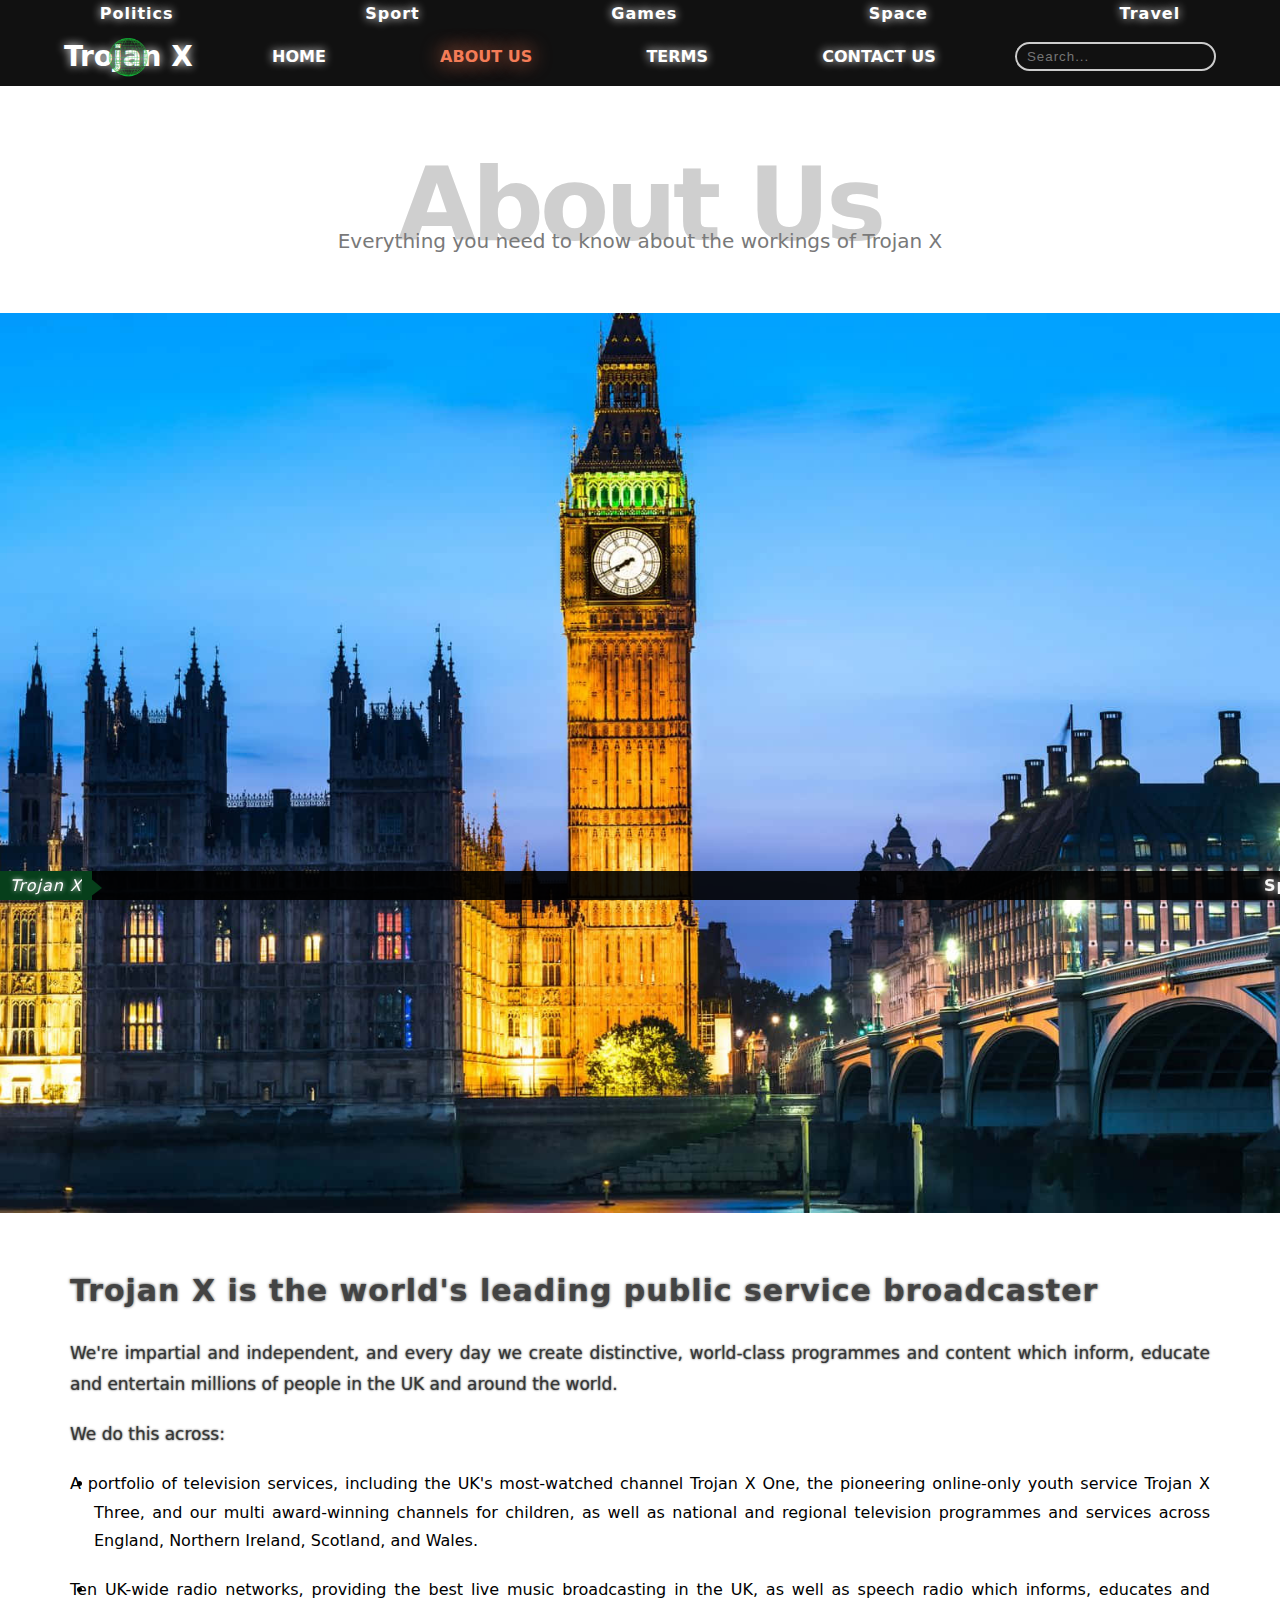
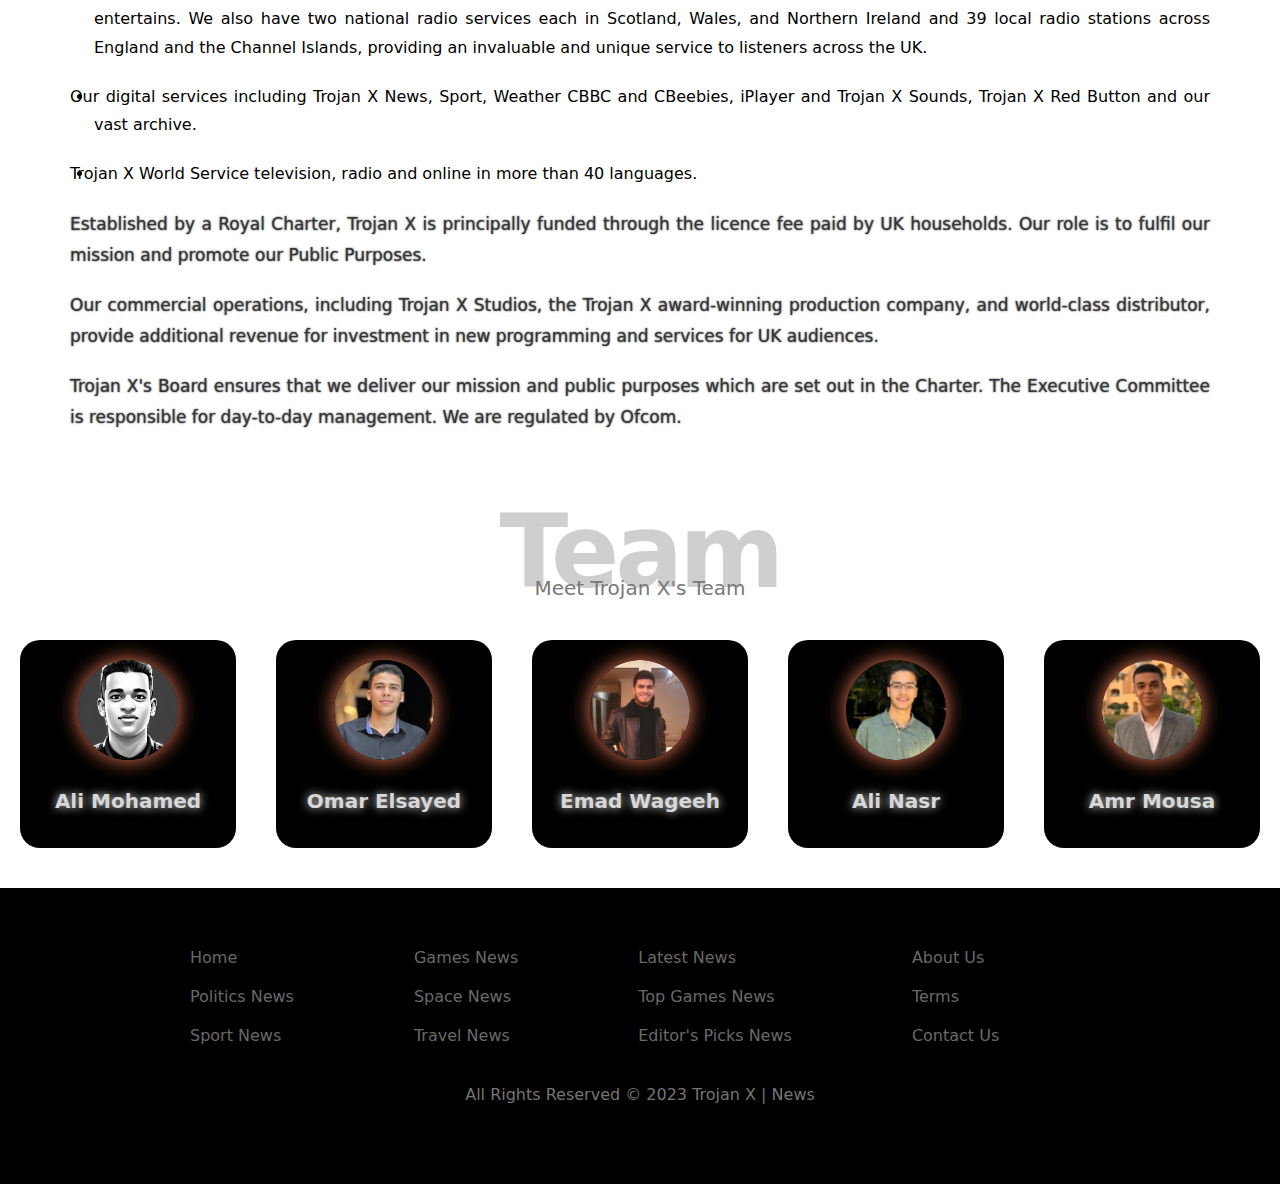
<file: Pages/about-us.html>
<!DOCTYPE html>
<html lang="en">
<head>
    <meta charset="UTF-8">
    <meta name="viewport" content="width=device-width, initial-scale=1.0">
    <title>About US | Trojan X</title>
    <link rel="icon" href="../Media/Logo.png">
    <link rel="stylesheet" href="../CSS/main.css">
    <link rel="stylesheet" href="../CSS/about-us.css">
</head>
<body>
    <!-- Start Sub Navbar -->
    <div class="sub-navbar">
        <nav>
            <li class="link"><a href="politics.html">Politics</a></li>
            <li class="link"><a href="sport.html">Sport</a></li>
            <li class="link"><a href="games.html">Games</a></li>
            <li class="link"><a href="space.html">Space</a></li>
            <li class="link"><a href="travel.html">Travel</a></li>
            <span class="link toggle-menu" onclick="showSidebar()">☰</span>
        </nav>
        <input type="search" placeholder="Search...">
    </div>

    
    <!-- End Sub Navbar -->

    <!-- Start Main Navbar -->
    
    <header>
        <nav>
            <h2><a href="../index.html"><img src="../Media/Logo.png">Trojan X</a></h2>
            <li><a href="../index.html">Home</a></li>
            <li><a class="onpage" href="about-us.html">About Us</a></li>
            <li><a href="terms.html">Terms</a></li>
            <li><a href="contact-us.html">Contact Us</a></li>
            <input type="search" placeholder="Search...">
        </nav>
    </header>

    <!-- End Main Navbar -->

    <!-- Start Main Sidebar -->
    
    <nav class="side-nav">
        <div class="sidebar-overlay" onclick="hideSidebar()"></div>
        <div class="side-bar">
            <span class="sidebar-close" onclick="closeSidebar()">X</span>
            <img id="Body-Logo" src="../Media/Logo.png" alt="Trojan X">
            <h3>Trojan <span>X</span></h3>
            <ul>
                <li onclick="exitAll()"><a href="../index.html">Home</a></li>
                <li onclick="exitAll()"><a class="onpage" href="about-us.html">About Us</a></li>
                <li onclick="exitAll()"><a href="terms.html">Terms</a></li>
                <li onclick="exitAll()"><a href="contact-us.html">Contact Us</a></li>
            </ul>
        </div>
    </nav>

    <!-- End Main Sidebar -->

    <!-- Start About Section -->
    
    <section class="about-us">
        <div class="container">
            <h2 class="special-heading">About Us</h2>
            <p>Everything you need to know about the workings of Trojan X</p>
        </div>
        <div class="about-img"></div>
        <div class="container">
            <div class="about-content">
                <h2>Trojan X is the world's leading public service broadcaster</h2>
                <p>
                    We're impartial and independent, and every day we create distinctive, world-class programmes and content which inform, educate and entertain millions of people in the UK and around the world.
                </p>
                <p>We do this across:</p>
                <li>
                    A portfolio of television services, including the UK's most-watched channel Trojan X One, the pioneering online-only youth service Trojan X Three, and our multi award-winning channels for children, as well as national and regional television programmes and services across England, Northern Ireland, Scotland, and Wales.
                </li>
                <li>
                    Ten UK-wide radio networks, providing the best live music broadcasting in the UK, as well as speech radio which informs, educates and entertains. We also have two national radio services each in Scotland, Wales, and Northern Ireland and 39 local radio stations across England and the Channel Islands, providing an invaluable and unique service to listeners across the UK.
                </li>
                <li>
                    Our digital services including Trojan X News, Sport, Weather CBBC and CBeebies, iPlayer and Trojan X Sounds, Trojan X Red Button and our vast archive.
                </li>
                <li>
                    Trojan X World Service television, radio and online in more than 40 languages.
                </li>
                <p>
                    Established by a Royal Charter, Trojan X is principally funded through the licence fee paid by UK households. Our role is to fulfil our mission and promote our Public Purposes.
                </p>
                <p>
                    Our commercial operations, including Trojan X Studios, the Trojan X award-winning production company, and world-class distributor, provide additional revenue for investment in new programming and services for UK audiences.
                </p>
                <p>
                    Trojan X's Board ensures that we deliver our mission and public purposes which are set out in the Charter. The Executive Committee is responsible for day-to-day management. We are regulated by Ofcom.
                </p>
            </div>   
        </div>
    </section>

    <!-- End About Section -->

    <!-- Start Team Section -->
    
    <section class="team">
        <div class="container">
            <h2 class="special-heading">Team</h2>
            <p>Meet Trojan X's Team</p>
        </div>
        <div class="team-container">
            <div class="team-card">
                <div class="team-person">
                    <img src="../Media/Ali Mohamed.png" alt="Ali Mohamed" title="Ali Mohamed">
                </div>
                <div class="team-info">
                    <h3>Ali Mohamed</h3>
                </div>
            </div>
            <div class="team-card">
                <div class="team-person">
                    <img src="../Media/Omar Elsayed.png" alt="Omar Elsayed" title="Omar Elsayed">
                </div>
                <div class="team-info">
                    <h3>Omar Elsayed</h3>
                </div>
            </div>
            <div class="team-card">
                <div class="team-person">
                    <img src="../Media/Emad Wageeh.png" alt="Emad Wageeh" title="Emad Wageeh">
                </div>
                <div class="team-info">
                    <h3>Emad Wageeh</h3>
                </div>
            </div>
            <div class="team-card">
                <div class="team-person">
                    <img src="../Media/Ali Nasr.png" alt="Ali Nasr" title="Ali Nasr">
                </div>
                <div class="team-info">
                    <h3>Ali Nasr</h3>
                </div>
            </div>
            <div class="team-card">
                <div class="team-person">
                    <img src="../Media/Amr Mousa.png" alt="Amr Mousa" title="Amr Mousa">
                </div>
                <div class="team-info">
                    <h3>Amr Mousa</h3>
                </div>
            </div>
        </div>
    </section>

    <!-- End Team Section -->

    <!-- Start Trojan X News Ticker -->

    <section id="news-ticker" class="news-ticker">
        <div class="ticker-title">
            Trojan X
        </div>
        <ul class="ticker-content">
            <li>
                SpaceX yet to select launch pad for next Axiom Space private astronaut mission
            </li>
            <li>
                Rebecca Welch to be first female Premier League referee and Sam Allison to be first Black top-flight referee in 15 years
            </li>
            <li>
                The epic RPG based on Dungeons and Dragons and the survival horror were the big winners at last week's Game Awards in Los Angeles
            </li>
            <li>
                Germany's SPD wants tight Twitter supervision after Musk takeover
            </li>
            <li>
                Italy calls for redistribution of migrants as 1,000 people wait on board
            </li>
            <li>
                Vaccines for seasonal flu, COVID-19 start in Albania
            </li>
        </ul>
    </section>

    <!-- End Trojan X News Ticker -->

    <!-- Scroll To Top Button -->
    <span onclick="scrollToTop()" class="up">▲</span>
    <!-- Scroll To Top Button -->

    <!-- Start Footer -->

    <footer>
        <div class="container">
            <div class="links">
                <ul>
                    <li><a href="../index.html">Home</a></li>
                    <li><a href="politics.html">Politics News</a></li>
                    <li><a href="sport.html">Sport News</a></li>
                </ul>
                <hr>
                <ul>
                    <li><a href="games.html">Games News</a></li>
                    <li><a href="space.html">Space News</a></li>
                    <li><a href="travel.html">Travel News</a></li>
                </ul>
                <hr>
                <ul> 
                    <li><a href="../index.html#latest-news">Latest News</a></li>
                    <li><a href="../index.html#games-news">Top Games News</a></li>
                    <li><a href="../index.html#editor-picks">Editor's Picks News</a></li>
                </ul>
                <hr>
                <ul>
                    <li><a href="about-us.html">About Us</a></li>
                    <li><a href="terms.html">Terms</a></li>
                    <li><a href="contact-us.html">Contact Us</a></li>
                </ul>
            </div>
            <p>All Rights Reserved &copy; 2023 <span><a href="../index.html">Trojan X | News</a></span></p>
        </div>
    </footer>

    <!-- End Footer -->

    <script>
        let scrollBtn = document.querySelector(".up");
        window.onscroll = function() {
            this.scrollY >= 850 ? scrollBtn.classList.add("reveal") : scrollBtn.classList.remove("reveal");
        }
    </script>
    <script src="../JS/main.js"></script>
</body>
</html>
</file>
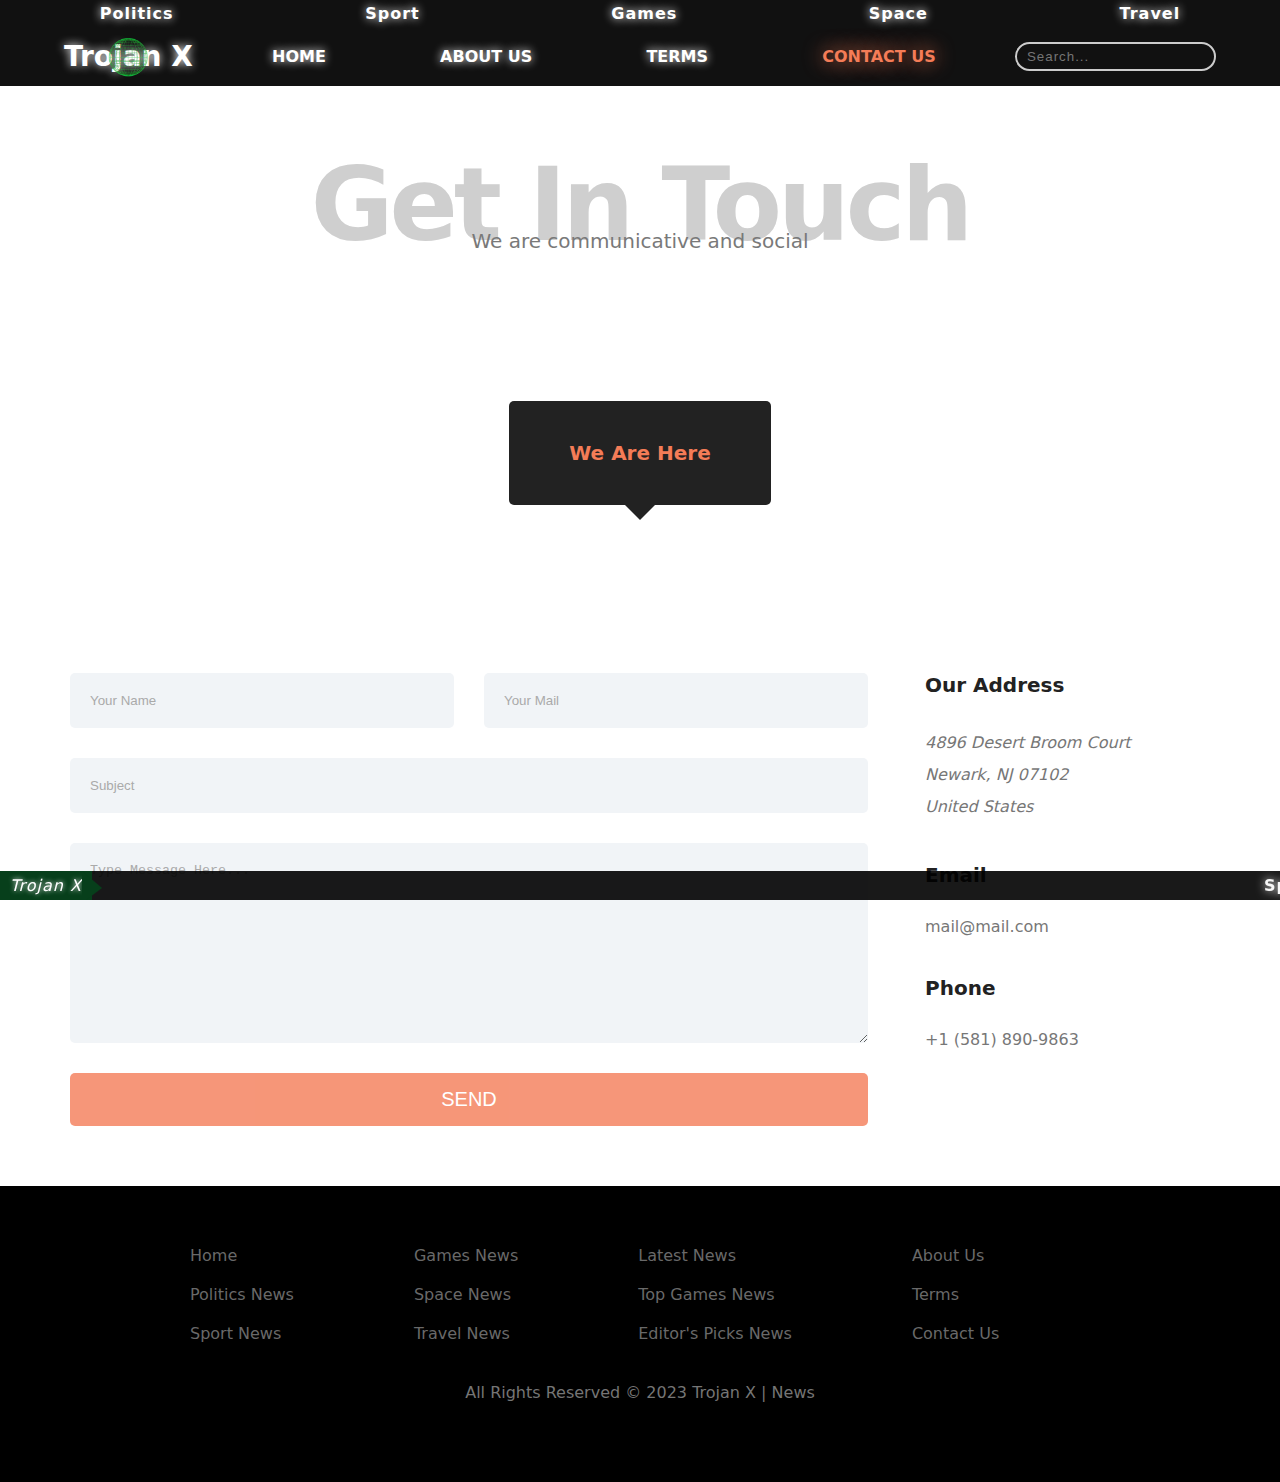
<file: Pages/contact-us.html>
<!DOCTYPE html>
<html lang="en">
<head>
    <meta charset="UTF-8">
    <meta name="viewport" content="width=device-width, initial-scale=1.0">
    <title>Contact US | Trojan X</title>
    <link rel="icon" href="../Media/Logo.png">
    <link rel="stylesheet" href="../CSS/main.css">
    <link rel="stylesheet" href="../CSS/contact-us.css">
</head>
<body>
    <!-- Start Sub Navbar -->
    <div class="sub-navbar">
        <nav>
            <li class="link"><a href="politics.html">Politics</a></li>
            <li class="link"><a href="sport.html">Sport</a></li>
            <li class="link"><a href="games.html">Games</a></li>
            <li class="link"><a href="space.html">Space</a></li>
            <li class="link"><a href="travel.html">Travel</a></li>
            <span class="link toggle-menu" onclick="showSidebar()">☰</span>
        </nav>
        <input type="search" placeholder="Search...">
    </div>

    
    <!-- End Sub Navbar -->

    <!-- Start Main Navbar -->
    
    <header>
        <nav>
            <h2><a href="../index.html"><img src="../Media/Logo.png">Trojan X</a></h2>
            <li><a href="../index.html">Home</a></li>
            <li><a href="about-us.html">About Us</a></li>
            <li><a href="terms.html">Terms</a></li>
            <li><a class="onpage" href="contact-us.html">Contact Us</a></li>
            <input type="search" placeholder="Search...">
        </nav>
    </header>

    <!-- End Main Navbar -->

    <!-- Start Main Sidebar -->
    
    <nav class="side-nav">
        <div class="sidebar-overlay" onclick="hideSidebar()"></div>
        <div class="side-bar">
            <span class="sidebar-close" onclick="closeSidebar()">X</span>
            <img id="Body-Logo" src="../Media/Logo.png" alt="Trojan X">
            <h3>Trojan <span>X</span></h3>
            <ul>
                <li onclick="exitAll()"><a href="../index.html">Home</a></li>
                <li onclick="exitAll()"><a href="about-us.html">About Us</a></li>
                <li onclick="exitAll()"><a href="terms.html">Terms</a></li>
                <li onclick="exitAll()"><a class="onpage" href="contact-us.html">Contact Us</a></li>
            </ul>
        </div>
    </nav>

    <!-- End Main Sidebar -->

    <!-- Start Contact US Section -->
    
    <section class="contact-us">
        <div class="container">
            <h2 class="special-heading">Get In Touch</h2>
            <p>We are communicative and social</p>

            <div class="contact-map">
                <iframe src="https://www.google.com/maps/embed?pb=!1m18!1m12!1m3!1d4555427.5300496295!2d1.7382809999999997!3d46.75984!2m3!1f0!2f0!3f0!3m2!1i1024!2i768!4f13.1!4m3!3e6!4m0!4m0!5e1!3m2!1sen!2sfr!4v1622053125465!5m2!1sen!2sfr" 
                        width="1170" 
                        height="300" 
                        style="border:0;" 
                        allowfullscreen="" 
                        loading="lazy">
                </iframe>
                <div class="map-heading">
                    We Are Here
                </div>
            </div>
            <div class="content">
                <form action="">
                    <div class="main-contact">
                        <input class="contact-input" type="text" name="name" placeholder="Your Name">
                        <input class="contact-input" type="email" name="email" placeholder="Your Mail">
                    </div>
                    <input class="contact-input" type="text" name="subject" placeholder="Subject">
                    <textarea class="contact-input" name="message" placeholder="Type Message Here..."></textarea>
                    <input type="submit" value="Send">
                </form>
                <div class="info">
                    <h4>Our Address</h4>
                    <address>
                        4896 Desert Broom Court<br>Newark, NJ 07102<br>United States
                    </address>
                    <h4>Email</h4>
                    <a href="#">mail@mail.com</a>
                    <h4>Phone</h4>
                    <span class="phone">+1 (581) 890-9863</span>
                </div>
            </div>
        </div>
    </section>
    
    <!-- End Contact US Section -->

    <!-- Start Trojan X News Ticker -->

    <section id="news-ticker" class="news-ticker">
        <div class="ticker-title">
            Trojan X
        </div>
        <ul class="ticker-content">
            <li>
                SpaceX yet to select launch pad for next Axiom Space private astronaut mission
            </li>
            <li>
                Rebecca Welch to be first female Premier League referee and Sam Allison to be first Black top-flight referee in 15 years
            </li>
            <li>
                The epic RPG based on Dungeons and Dragons and the survival horror were the big winners at last week's Game Awards in Los Angeles
            </li>
            <li>
                Germany's SPD wants tight Twitter supervision after Musk takeover
            </li>
            <li>
                Italy calls for redistribution of migrants as 1,000 people wait on board
            </li>
            <li>
                Vaccines for seasonal flu, COVID-19 start in Albania
            </li>
        </ul>
    </section>

    <!-- End Trojan X News Ticker -->

    <!-- Scroll To Top Button -->
    <span onclick="scrollToTop()" class="up">▲</span>
    <!-- Scroll To Top Button -->

    <!-- Start Footer -->

    <footer>
        <div class="container">
            <div class="links">
                <ul>
                    <li><a href="../index.html">Home</a></li>
                    <li><a href="politics.html">Politics News</a></li>
                    <li><a href="sport.html">Sport News</a></li>
                </ul>
                <hr>
                <ul>
                    <li><a href="games.html">Games News</a></li>
                    <li><a href="space.html">Space News</a></li>
                    <li><a href="travel.html">Travel News</a></li>
                </ul>
                <hr>
                <ul> 
                    <li><a href="../index.html#latest-news">Latest News</a></li>
                    <li><a href="../index.html#games-news">Top Games News</a></li>
                    <li><a href="../index.html#editor-picks">Editor's Picks News</a></li>
                </ul>
                <hr>
                <ul>
                    <li><a href="about-us.html">About Us</a></li>
                    <li><a href="terms.html">Terms</a></li>
                    <li><a href="contact-us.html">Contact Us</a></li>
                </ul>
            </div>
            <p>All Rights Reserved &copy; 2023 <span><a href="../index.html">Trojan X | News</a></span></p>
        </div>
    </footer>

    <!-- End Footer -->

    <script>
        let scrollBtn = document.querySelector(".up");
        window.onscroll = function() {
            this.scrollY >= 850 ? scrollBtn.classList.add("reveal") : scrollBtn.classList.remove("reveal");
        }
    </script>
    <script src="../JS/main.js"></script>
</body>
</html>
</file>
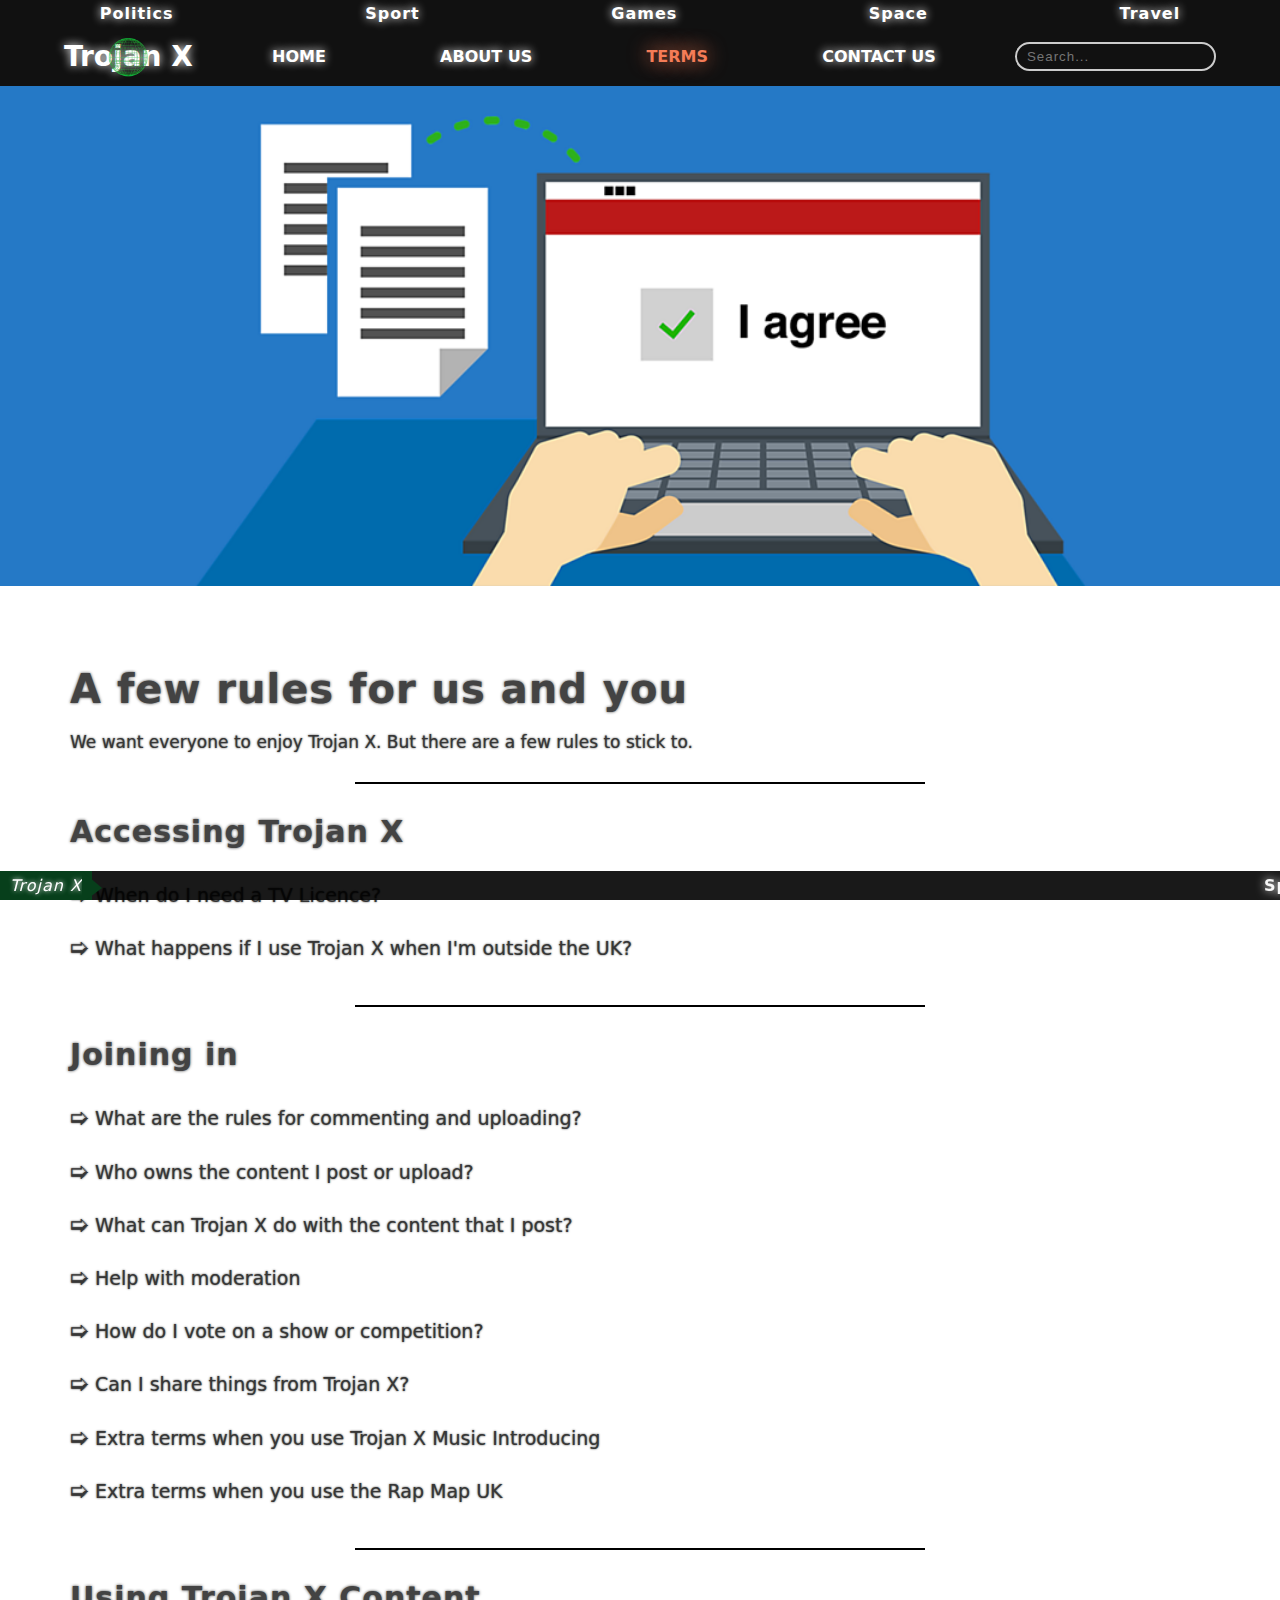
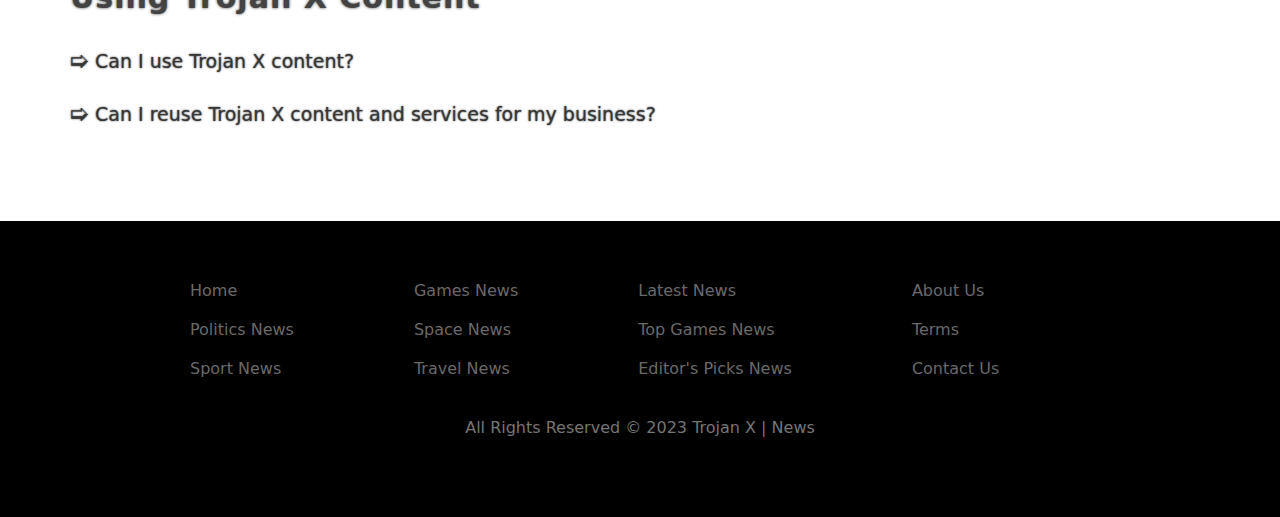
<file: Pages/terms.html>
<!DOCTYPE html>
<html lang="en">
<head>
    <meta charset="UTF-8">
    <meta name="viewport" content="width=device-width, initial-scale=1.0">
    <title>Terms of Use | Trojan X</title>
    <link rel="icon" href="../Media/Logo.png">
    <link rel="stylesheet" href="../CSS/main.css">
    <link rel="stylesheet" href="../CSS/terms.css">
</head>
<body>
    <!-- Start Sub Navbar -->
    <div class="sub-navbar">
        <nav>
            <li class="link"><a href="politics.html">Politics</a></li>
            <li class="link"><a href="sport.html">Sport</a></li>
            <li class="link"><a href="games.html">Games</a></li>
            <li class="link"><a href="space.html">Space</a></li>
            <li class="link"><a href="travel.html">Travel</a></li>
            <span class="link toggle-menu" onclick="showSidebar()">☰</span>
        </nav>
        <input type="search" placeholder="Search...">
    </div>

    
    <!-- End Sub Navbar -->

    <!-- Start Main Navbar -->
    
    <header>
        <nav>
            <h2><a href="../index.html"><img src="../Media/Logo.png">Trojan X</a></h2>
            <li><a href="../index.html">Home</a></li>
            <li><a href="about-us.html">About Us</a></li>
            <li><a class="onpage" href="terms.html">Terms</a></li>
            <li><a href="contact-us.html">Contact Us</a></li>
            <input type="search" placeholder="Search...">
        </nav>
    </header>

    <!-- End Main Navbar -->

    <!-- Start Main Sidebar -->
    
    <nav class="side-nav">
        <div class="sidebar-overlay" onclick="hideSidebar()"></div>
        <div class="side-bar">
            <span class="sidebar-close" onclick="closeSidebar()">X</span>
            <img id="Body-Logo" src="../Media/Logo.png" alt="Trojan X">
            <h3>Trojan <span>X</span></h3>
            <ul>
                <li onclick="exitAll()"><a href="../index.html">Home</a></li>
                <li onclick="exitAll()"><a href="about-us.html">About Us</a></li>
                <li onclick="exitAll()"><a class="onpage" href="terms.html">Terms</a></li>
                <li onclick="exitAll()"><a href="contact-us.html">Contact Us</a></li>
            </ul>
        </div>
    </nav>

    <!-- End Main Sidebar -->

    <!-- Start Terms Section -->
    
    <section class="terms">
        <div class="terms-img"></div>
        <div class="container">
            <div class="terms-container">
                <div class="term-content">
                    <h2 class="main-title">A few rules for us and you</h2>
                    <p>We want everyone to enjoy Trojan X. But there are a few rules to stick to.</p>
                </div>
                <hr>
                <div class="term-content">
                    <h2>Accessing Trojan X</h2>
                    <li>🢡 When do I need a TV Licence?</li>
                    <li>🢡 What happens if I use Trojan X when I'm outside the UK?</li>
                </div>
                <hr>
                <div class="term-content">
                    <h2>Joining in</h2>
                    <li>🢡 What are the rules for commenting and uploading?</li>
                    <li>🢡 Who owns the content I post or upload?</li>
                    <li>🢡 What can Trojan X do with the content that I post?</li>
                    <li>🢡 Help with moderation</li>
                    <li>🢡 How do I vote on a show or competition?</li>
                    <li>🢡 Can I share things from Trojan X?</li>
                    <li>🢡 Extra terms when you use Trojan X Music Introducing</li>
                    <li>🢡 Extra terms when you use the Rap Map UK</li>
                </div>
                <hr>
                <div class="term-content">
                    <h2>Using Trojan X Content</h2>
                    <li>🢡 Can I use Trojan X content?</li>
                    <li>🢡 Can I reuse Trojan X content and services for my business?</li>
                </div>
            </div>
        </div>
    </section>
    
    <!-- End Terms Section -->

    <!-- Start Trojan X News Ticker -->

    <section id="news-ticker" class="news-ticker">
        <div class="ticker-title">
            Trojan X
        </div>
        <ul class="ticker-content">
            <li>
                SpaceX yet to select launch pad for next Axiom Space private astronaut mission
            </li>
            <li>
                Rebecca Welch to be first female Premier League referee and Sam Allison to be first Black top-flight referee in 15 years
            </li>
            <li>
                The epic RPG based on Dungeons and Dragons and the survival horror were the big winners at last week's Game Awards in Los Angeles
            </li>
            <li>
                Germany's SPD wants tight Twitter supervision after Musk takeover
            </li>
            <li>
                Italy calls for redistribution of migrants as 1,000 people wait on board
            </li>
            <li>
                Vaccines for seasonal flu, COVID-19 start in Albania
            </li>
        </ul>
    </section>

    <!-- End Trojan X News Ticker -->

    <!-- Scroll To Top Button -->
    <span onclick="scrollToTop()" class="up">▲</span>
    <!-- Scroll To Top Button -->

    <!-- Start Footer -->

    <footer>
        <div class="container">
            <div class="links">
                <ul>
                    <li><a href="../index.html">Home</a></li>
                    <li><a href="politics.html">Politics News</a></li>
                    <li><a href="sport.html">Sport News</a></li>
                </ul>
                <hr>
                <ul>
                    <li><a href="games.html">Games News</a></li>
                    <li><a href="space.html">Space News</a></li>
                    <li><a href="travel.html">Travel News</a></li>
                </ul>
                <hr>
                <ul> 
                    <li><a href="../index.html#latest-news">Latest News</a></li>
                    <li><a href="../index.html#games-news">Top Games News</a></li>
                    <li><a href="../index.html#editor-picks">Editor's Picks News</a></li>
                </ul>
                <hr>
                <ul>
                    <li><a href="about-us.html">About Us</a></li>
                    <li><a href="terms.html">Terms</a></li>
                    <li><a href="contact-us.html">Contact Us</a></li>
                </ul>
            </div>
            <p>All Rights Reserved &copy; 2023 <span><a href="../index.html">Trojan X | News</a></span></p>
        </div>
    </footer>

    <!-- End Footer -->

    <script>
        let scrollBtn = document.querySelector(".up");
        window.onscroll = function() {
            this.scrollY >= 850 ? scrollBtn.classList.add("reveal") : scrollBtn.classList.remove("reveal");
        }
    </script>
    <script src="../JS/main.js"></script>
</body>
</html>
</file>
<file: CSS/main.css>
/* Global Styles */

:root {
    --mainColor: #F47C57;
    --subColor: #FFF;
    --flexDisplay: flex;
    --relativePosition: relative;
    --absolutePosition: absolute;
    --sectionPadding: 60px;
    --contentCenter: center;
    --letterSpacing: 1px;
    --transitionDuration: .3s;
}

* {
    margin: 0;
    padding: 0;
    box-sizing: border-box;
}

html {
    scroll-behavior: smooth;
}

::selection {
    background-color: #000;
    color: var(--mainColor);
    text-shadow: none;
}

::-webkit-scrollbar {
    background-color: rgb(0, 0, 0, 90%);
    width: 15px;
}

::-webkit-scrollbar-thumb {
    background-image: linear-gradient(transparent, var(--mainColor));
    border-radius: 3px;
}

::-webkit-scrollbar-thumb:hover {
    background-image: linear-gradient(transparent, #E96138);
}

body {
    font-family: system-ui, -apple-system, BlinkMacSystemFont, 'Segoe UI', Roboto, Oxygen, Ubuntu, Cantarell, 'Open Sans', 'Helvetica Neue', sans-serif;
}

.overhide {
    overflow: hidden;
}

.onpage {
    color: var(--mainColor) !important;
    text-shadow: 0px 0px 20px var(--mainColor) !important;
}

.container {
    padding-left: 15px;
    padding-right: 15px;
    margin-right: auto;
    margin-left: auto;
}

/* Small */
@media (min-width: 768px) {
    .container {
        width: 750px;
    }
}

/* Medium */
@media (min-width: 992px) {
    .container {
        width: 970px;
    }
}

/* Large */
@media (min-width: 1200px) {
    .container {
        width: 1170px;
    }
}

ul, li {list-style: none;}

a {text-decoration: none;}

.special-heading {
    color: #CFCFCF;
    font-weight: 800;
    font-size: 6.3em;
    letter-spacing: -4px;
    text-align: var(--contentCenter);
    margin: 0;
}

.special-heading + p {
    color: #797979;
    margin: -35px 0 0;
    text-align: var(--contentCenter);
    font-size: 20px;
}

@media (max-width: 767px) {
    .special-heading {
        font-size: 60px;
    }
    .special-heading + p {
        margin-top: -15px;
    }
}

.category {
    position: var(--absolutePosition);
    color: var(--subColor);
    background-color: #000;
    padding: 5px 10px;
    font-weight: bold;
    letter-spacing: 2px;
    border-radius: 5px;
    text-shadow: 0 0 6px var(--subColor);
    right: 0;
    transition: var(--transitionDuration);
}

.category:hover {
    color: var(--mainColor);
    text-shadow: 0 0 6px var(--mainColor);
}

/* Global Styles */

/* Start Sub Navbar */

.sub-navbar {
    background-color: #111;
}

.sub-navbar nav {
    background-color: #111;
    list-style: none;
    display: var(--flexDisplay);
    justify-content: space-around;
    padding: 4px;
}

.sub-navbar nav li {
    position: var(--relativePosition);
}

.sub-navbar nav li a,
.sub-navbar nav span {
    color: var(--subColor);
    text-shadow: 0 0 10px var(--subColor);
    font-weight: bold;
    letter-spacing: var(--letterSpacing);
    transition: .2s;
    cursor: pointer;
}

.sub-navbar nav span {
    display: none;
}

.sub-navbar nav li a:hover,
.sub-navbar nav span:hover {
    color: var(--mainColor);
    text-shadow: 0 0 10px var(--mainColor);
}

.sub-navbar input {
    display: none;
    background-color: #1D1D1D;
    color: var(--mainColor);
    width: 100%;
    height: 40px;
    padding: 5px 10px;
    text-align: var(--contentCenter);
    font-size: 15px;
    border: none;
    letter-spacing: var(--letterSpacing);
    transition: .5s;
}

.sub-navbar input::placeholder {
    transition: var(--transitionDuration);
}

.sub-navbar input:focus {
    outline: none; 
}

.sub-navbar input:focus::placeholder {
    color: var(--mainColor);
}

@media (max-width: 965px) {
    .sub-navbar nav span,
    .sub-navbar input {
        display: inline;
    }
}

/* End Sub Navbar */

/* Start Main Navbar */

header {
    color: var(--subColor);
    width: 100%;
    background-color: #111;
}

header nav {
    width: 90%;
    margin: auto;
    display: var(--flexDisplay);
    justify-content: space-between;
    align-items: var(--contentCenter);
}

header nav h2 {
    position: var(--relativePosition);
    text-align: var(--contentCenter);
}

header nav h2 a {
    font-size: 28px;
    color: var(--subColor); 
    text-shadow: 0 0 10px var(--subColor); 
    transition: var(--transitionDuration);
}

header nav h2 a:hover {
    color: var(--mainColor);
    text-shadow: 0 0 10px var(--mainColor);
}

header nav h2 img {
    position: var(--absolutePosition);
    width: 40px;
    left: 50%;
    top: 50%;
    transform: translate(-50%, -50%);
    opacity: .7;
    animation: spin 5s linear infinite;
}

@keyframes spin {
    from {
        transform: translate(-50%, -50%) rotateY(0deg);
    } to {
        transform: translate(-50%, -50%) rotateY(360deg);
    }
}

header nav li {
    list-style: none;
    display: inline-block;
    margin: 20px;
}

header nav li a {
    text-transform: uppercase;
    color: white;
    text-shadow: 0 0 10px var(--subColor);
    font-weight: 600;
    padding: 15px;
    transition: .5s;
}

header nav li a:hover,
header nav li a.onpage {
    color: var(--mainColor);
    text-shadow: 0 0 10px var(--mainColor);
}

header nav input {
    background-color: transparent;
    color: var(--mainColor);
    padding: 5px 10px;
    border-radius: 20px;
    border: 2px solid #ccc;
    letter-spacing: var(--letterSpacing);
    transition: .5s;
}

header nav input:focus {
    border-color: var(--mainColor); 
    box-shadow: 0 0 10px var(--mainColor); 
    outline: none; 
}

@media (max-width: 965px) {
    header {
        display: none;
    }
}

/* End Main Navbar */

/* Start Main Sidebar */

.side-nav .sidebar-overlay {
    position: fixed;
    width: 100%;
    height: 100%;
    top: 0;
    left: 0;
    background: rgba(0,0,0,.6);
    z-index: 9999;
    visibility: hidden;
    transition: all .5s ease-in-out;
    overflow: hidden;
}

.side-nav .sidebar-overlay.over {
    visibility: visible;
}

.side-nav .side-bar {
    position: fixed;
    background-color: rgb(0, 0, 0, 90%);
    width: 400px;
    height: 100%;
    z-index: 99999;
    text-align: var(--contentCenter);
    right: -400px;
    top: 0;
    overflow: auto;
    transition: right .4s ease;
}

@media (max-width: 767px) {
    .side-nav .side-bar {
        width: 100%;
        right: -100%;
    }
}

.side-nav .side-bar.show {
    right: 0;
}

.side-nav .side-bar .sidebar-close {
    position: var(--absolutePosition);
    right: 4%;
    top: 2%;
    color: #CCC;
    text-shadow: 0 0 5px var(--subColor);
    font-weight: bold;
    cursor: pointer;
    opacity: .8;
    transition: var(--transitionDuration);
}

.side-nav .side-bar .sidebar-close:hover {
    opacity: 1;
    color: var(--mainColor);
    text-shadow: 0px 0px 20px var(--mainColor), 0px 0px 20px var(--mainColor);
}

.side-nav .side-bar img {
    width: 100px;
    margin-top: 100px;
}

.side-nav .side-bar h3 {
    margin-top: 40px;
    color: var(--subColor);
    text-transform: uppercase;
    font-size: 30px;
    font-weight: 500;
    text-shadow: 0px 0px 10px var(--subColor);
    letter-spacing: var(--letterSpacing);
}

.side-nav .side-bar h3 > span {
    color: var(--mainColor);
    text-shadow: 0 0 10px var(--mainColor);
}

.side-nav .side-bar ul {
    margin-top: 60px;
    display: var(--flexDisplay);
    flex-direction: column;
}

.side-nav .side-bar ul li {
    margin-bottom: 40px;
    text-transform: uppercase;
    font-weight: normal;
    letter-spacing: var(--letterSpacing);
}

.side-nav .side-bar ul li a {
    color: #CCC;
    transition: var(--transitionDuration);
}

.side-nav .side-bar ul li a:hover {
    color: var(--mainColor);
    text-shadow: 0px 0px 20px var(--mainColor), 0px 0px 20px var(--mainColor);
}

/* End Main Sidebar */

/* Start Landing Screen */

.landing {
    position: var(--relativePosition);
    width: 100%;
    height: 100vh;
    background-color: #111;
}

.landing video {
    position: var(--absolutePosition);
    width: 100%;
    height: 100%;
    pointer-events: none;
}

.landing .content {
    position: var(--absolutePosition);
    left: 0;
    top: 50%;
    transform: translateY(-50%);
    padding: 50px;
    background-color: rgb(0 0 0 / 50%);
    color: var(--subColor);
}

.landing .text h1 {
    font-size: 32px;
    line-height: 1.5;
    margin-bottom: 20px;
    text-transform: uppercase;
}

.landing .text span {
    color: #DD2B05;
}

.mutebtn {
    padding: 15px;
    text-align: var(--contentCenter);
    border-radius: 25px;
    color: #000;
    border: 2px;
    font-size: 20px;
    cursor: pointer;
    font-weight: 600;
    transition: .5s;
}

.mutebtn:hover {
    background-color: var(--mainColor);
    color: var(--subColor);
}

.first-mutebtn {
    display: none;
    width: 100%;
    background-color: rgb(0, 0, 0, 70%);
    padding: 0;
    border-radius: 0;
    color: var(--subColor);
    text-shadow: 0 0 5px var(--subColor);
}

.first-mutebtn:hover {
    background-color: rgb(0, 0, 0, 50%);
    color: var(--mainColor);
    text-shadow: 0 0 5px var(--mainColor);
}

@media (max-width: 965px) {
    .landing {
        height: auto;
    }

    .landing video {
        position: var(--relativePosition);
        height: auto;
    }
}

@media (max-width: 760px) {
    .landing .content {
        display: none;
    }

    .first-mutebtn {
        display: inline;
    }
}

/* End Landing Screen */

/* Start Latest News Section */

.latest-news {
    position: var(--relativePosition);
    background-color: #F6F6F6;
    padding-top: var(--sectionPadding);
    padding-bottom: var(--sectionPadding);
}

.latest-news .slider-container {
    margin-top: 40px;
}

.latest-news .slider-container .slider {
    position: var(--relativePosition);
    max-width: 800px;
    margin: 0 auto;
}

.latest-news .slider-container .slider .slider-card {
    display: none;
    opacity: 0;
    animation: zoom .5s linear forwards;
}

@keyframes zoom {
    0% {
        opacity: 0;
        transform: scale(0);
    } 100% {
        opacity: 1;
        transform: scale(1);
    }
}

.latest-news .slider-container .slider .slider-card .img-slider {
    width: 100%;
    border-radius: 5px;
}

.latest-news .slider-container .slider .slider-card .info {
    background-color: #111;
    padding: 15px 30px;
    color: var(--subColor);
    border-radius: 5px;
}

.latest-news .slider-container .slider .slider-card .info a {
    color: var(--subColor);
    font-size: 22px;
    font-weight: 800;
    font-style: italic;
    letter-spacing: 2px;
    text-shadow: 0 0 5px var(--subColor);
    transition: var(--transitionDuration);
}

.latest-news .slider-container .slider .slider-card .info a:hover {
    color: var(--mainColor);
    text-shadow: 0 0 5px var(--mainColor);
}

.latest-news .slider-container .slider .slider-card .info p {
    letter-spacing: var(--letterSpacing);
    margin-top: 10px;
    color: #CCC;
    line-height: 1.5;
}

.indicators {
    display: var(--flexDisplay);
    justify-content: var(--contentCenter);
    width: 100%;
    margin-top: 10px;
}

.indicator {
    width: 10px;
    height: 10px;
    border-radius: 50%;
    background-color: #bbb;
    margin: 0 5px;
    cursor: pointer;
}

.active {
    background-color: #555;
}

/* End Latest News Section */

/* Start Games News Section */

.games-news {
    position: var(--relativePosition);
    padding-top: var(--sectionPadding);
    padding-bottom: var(--sectionPadding);
    background-image: url('../Media/Games.jpg');
    background-size: cover;
}

.games-news .overlay {
    position: var(--absolutePosition);
    width: 100%;
    height: 100%;
    top: 0;
    left: 0;
    background-color: rgb(0, 0, 0, 50%);
}

.games-news .title {
    position: var(--relativePosition);
    z-index: 1;
}

.games-news .title h2 {
    position: var(--relativePosition);
    width: 160px;
    text-align: var(--contentCenter);
    margin-bottom: 20px;
}

.games-news .title h2::before {
    content: '';
    background-color: var(--mainColor);
    display: block;
    height: 3px;
    width: 75px;
    margin-bottom: 5px;
    box-shadow: 0 0 10px var(--mainColor), 0 0 10px var(--mainColor);
    transition: var(--transitionDuration);
}

.games-news .title h2::after {
    content: '';
    background-color: var(--mainColor);
    display: block;
    position: var(--absolutePosition);
    right: 0;
    height: 3px;
    width: 75px;
    margin-top: 5px;
    box-shadow: 0 0 10px var(--mainColor), 0 0 10px var(--mainColor);
    transition: var(--transitionDuration);
}

.games-news .title h2:hover::before,
.games-news .title h2:hover::after {
    background-color: var(--subColor);
    box-shadow: 0 0 10px var(--subColor), 0 0 10px var(--subColor);
}

.games-news .title h2 a {
    font-size: 26px;
    letter-spacing: var(--letterSpacing);
    text-transform: uppercase;
    color: var(--subColor);
    text-shadow: 0 0 10px var(--subColor);
    transition: var(--transitionDuration);
}

.games-news .title h2:hover a {
    color: var(--mainColor);
    text-shadow: 0 0 5px var(--mainColor);
}

.games-news .title p {
    color: #E4E4E4;
    font-weight: 600;
    font-size: 20px;
    letter-spacing: var(--letterSpacing);
    text-shadow: 0 0 10px #E4E4E4;
}

.games-news .games-content {
    position: var(--relativePosition);
    display: grid;
    grid-template-columns: repeat(auto-fill, minmax(350px, 1fr));
    grid-gap: 20px;
    margin-top: 80px;
    z-index: 1;
}

.games-news .games-content .game-card {
    background-color: rgb(0, 0, 0, 75%);
    border-radius: 30px;
}

.games-news .games-content .game-card img {
    width: 100%;
    max-width: 100%;
    border-radius: 10px;
}

.games-news .games-content .game-card .info {
    padding: 20px;
}

.games-news .games-content .game-card .info p {
    font-size: 20px;
    color: #D7D7D7;
    line-height: 1.8;
    font-weight: 700;
    text-shadow: 0 0 10px #D7D7D7;
    letter-spacing: var(--letterSpacing);
}

@media (max-width: 768px) {
    .games-news .games-content {
        grid-template-columns: repeat(auto-fill, minmax(100%, 1fr));
    }
}

/* End Games News Section */

/* Start Editor's Picks Section */

.editor-picks {
    position: var(--relativePosition);
    background-color: #F6F6F6;
    padding-top: var(--sectionPadding);
    padding-bottom: var(--sectionPadding);
}

.editor-picks .editor-container {
    margin-top: 100px;
    display: var(--flexDisplay);
    justify-content: space-between;
    gap: 20px;
}

.editor-picks .editor-container .editor-card {
    position: var(--relativePosition);
    width: 600px;
}

@media (max-width: 991px) {
    .editor-picks .editor-container {
        flex-direction: column;
    }

    .editor-picks .editor-container .editor-card {
        width: 100%;
    }
}

.editor-picks .editor-container .editor-card .category {
    right: auto;
}

@media (max-width: 991px) {
    .editor-picks .editor-container .editor-card {
        margin: 0 auto 20px;
    }
}

.editor-picks .editor-container .editor-card img {
    max-width: 100%;
    width: 100%;
    border-radius: 5px;
}

.editor-picks .editor-container .editor-card .editor-info {
    background-color: #111;
    padding: 15px 30px;
    color: var(--subColor);
    border-radius: 5px;
}

.editor-picks .editor-container .editor-card .editor-info a {
    color: var(--subColor);
    font-size: 22px;
    font-weight: 800;
    font-style: italic;
    letter-spacing: 2px;
    text-shadow: 0 0 5px var(--subColor);
    transition: var(--transitionDuration);
}

.editor-picks .editor-container .editor-card .editor-info a:hover {
    color: var(--mainColor);
    text-shadow: 0 0 5px var(--mainColor);
}

.editor-picks .editor-container .editor-card .editor-info p {
    letter-spacing: var(--letterSpacing);
    margin-top: 10px;
    color: #CCC;
    line-height: 1.5;
}

.editor-picks .editor-container .editor-sports {
    flex-basis: calc(100% - 600px);
    background-color: #000;
}

.editor-picks .editor-container .editor-sports h2 {
    font-size: 25px;
    color: var(--subColor);
    background-color: #aa2f09;
    padding: 5px 20px;
    text-shadow: 0 0 10px var(--subColor);
}

.editor-picks .editor-container .editor-sports ul li {
    list-style: none;
    font-size: 20px;
    padding: 10px 20px;
    color: var(--mainColor);
    text-shadow: 0 0 5px var(--mainColor);
}

.editor-picks .editor-container .editor-sports ul li a {
    color: #CCC;
    padding: 10px;
    letter-spacing: var(--letterSpacing);
    text-shadow: 0 0 10px var(--subColor);
    transition: var(--transitionDuration);
}

.editor-picks .editor-container .editor-sports ul li a:hover {
    color: var(--mainColor);
    text-shadow: 0 0 5px var(--mainColor);
}

.editor-picks .editor-other {
    position: var(--relativePosition);
    display: grid;
    grid-template-columns: repeat(auto-fill, minmax(250px, 1fr));
    grid-gap: 20px;
    margin-top: 40px;
}

.editor-picks .editor-other .other-card {
    background-color: #000;
}

.editor-picks .editor-other .other-card img {
    width: 100%;
    max-width: 100%;
    border-radius: 10px;
}

.editor-picks .editor-other .other-card .info {
    padding: 20px;
}

.editor-picks .editor-other .other-card .info p {
    font-size: 17px;
    color: #D7D7D7;
    line-height: 1.8;
    font-weight: 700;
    text-shadow: 0 0 10px #D7D7D7;
    letter-spacing: var(--letterSpacing);
    margin-bottom: 5px;
}

.editor-picks .editor-other .other-card .info p + a {
    color: #000;
    font-weight: 600;
    letter-spacing: var(--letterSpacing);
    background-color: rgb(255, 255, 255, 70%);
    padding: 2px 15px;
    font-size: 13px;
    font-style: italic;
    transition: var(--transitionDuration);
}

.editor-picks .editor-other .other-card .info p + a:hover {
    background-color: #373737;
    color: var(--mainColor);
}

@media (max-width: 768px) {
    .editor-picks .editor-other {
        grid-template-columns: repeat(auto-fill, minmax(100%, 1fr));
    }
}

/* End Editor's Picks Section */

/* Start Trojan X News Ticker */

.news-ticker{
	display: var(--flexDisplay);	
	position: fixed;
    bottom: 0;
    right: 0;
    left: 0;
	overflow: hidden;
    background-color: rgb(0, 0, 0, 90%);
    z-index: 999;
}

.news-ticker .ticker-title{
    background-color: #073F1B;
    text-shadow: 0 0 5px var(--subColor);
    color: var(--subColor);
    font-style: italic;
    letter-spacing: var(--letterSpacing);
    padding: 5px 10px;
    flex: 0 0 auto;
    z-index: 10;
}

.news-ticker .ticker-title:after{
	content: "";
	position: var(--absolutePosition);
	top: 0;
	border-left: 20px solid #073F1B;
	border-top: 17px solid transparent;
	border-bottom: 15px solid transparent;
}

.ticker-content{
	display: var(--flexDisplay);
	margin:0;
	padding: 0;
	padding-left: 90%;
	z-index: 9;
	animation: moving 30s infinite linear;
}

.ticker-content:hover { 
	animation-play-state: paused; 
}

.ticker-content li{
	display: var(--flexDisplay);
	width: 100%;
	align-items: var(--contentCenter);
	white-space: nowrap;
	padding-left: 20px;
    color: #F6F6F6;
    text-shadow: 0 0 10px var(--subColor);
	font-weight: bold;
    letter-spacing: var(--letterSpacing);
}

@keyframes moving {
	0% {
		-webkit-transform: translate3d(0, 0, 0);
		transform: translate3d(0, 0, 0);
		visibility: visible;
	} 100% {
		-webkit-transform: translate3d(-100%, 0, 0);
		transform: translate3d(-100%, 0, 0);
	}
}

/* End Trojan X News Ticker */

/* Scroll To Top Button */

.up {
    position: fixed;
    bottom: 40px;
    right: -45px;
    background-color: var(--mainColor);
    color: var(--subColor);
    font-weight: bold;
    font-size: 20px;
    padding: 5px 10px;
    border-radius: 5px;
    font-family: Arial, Tahoma;
    cursor: pointer;
    transition: var(--transitionDuration);
    z-index: 99999;
}

.up:hover {
    text-shadow: 0 0 10px var(--subColor);
    box-shadow: 0 0 10px var(--mainColor);
}

.up.reveal {
    right: 15px;
}

/* Scroll To Top Button */

/* Start Footer */

footer {
    padding-top: var(--sectionPadding);
    padding-bottom: var(--sectionPadding);
    background-color: #000;
}

footer .container {
    display: var(--flexDisplay);
    justify-content: var(--contentCenter);
    flex-direction: column;
}

footer a {
    color: #757575;
}

footer .links {
    display: var(--flexDisplay);
}

footer .links ul {
    margin-left: 120px;
    display: inline;
}

footer .links ul li {
    margin-bottom: 20px;
    opacity: .9;
    transition: var(--transitionDuration);
}

footer .links ul li:hover {
    opacity: 1;
}

footer hr {
    display: none;
}

footer p {
    text-align: var(--contentCenter);
    color: #757575;
    margin: 20px auto;
}

footer p > span {
    position: var(--relativePosition);
}

footer p > span a {
    transition: var(--transitionDuration);
}

footer p > span a:hover {
    opacity: .8;
    text-shadow: 0 0 10px var(--mainColor);
    color: var(--mainColor);
}

@media (max-width: 1200px) {
    footer .links {
        font-size: 14px;
    }
}

@media (max-width: 992px) {
    footer .links {
        display: block;
    }
    footer hr {
        display: block;
    }
    footer .links {
        border: 1px solid #222;
        border-radius: 40px;
        padding: 20px 20px 10px;
    }
}

/* End Footer */

/* Start Global Styles Among Pages */

/* News Timeline In Every Page */
.global-heading {
    padding: var(--sectionPadding) 0;
}

.global {
    display: var(--flexDisplay);
    justify-content: var(--contentCenter);
    align-items: var(--contentCenter);
    padding: 40px 0 80px;
    animation: zoom .5s linear forwards;
}

.global .global-container {
    max-width: 1200px;
    width: 95%;
}

.global .global-timeline .global-content {
    display: grid;
    gap: 10px;
    grid-template-columns: repeat(6, 1fr);
    overflow-x: auto;
    overflow-y: hidden;
    background-color: rgb(0, 0, 0, 90%);
    border-radius: 10px;
    box-shadow: 0 0 15px 15px #000;
}

.global .global-content::-webkit-scrollbar {
    height: 10px;
}

.global .global-timeline .global-content::-webkit-scrollbar-thumb {
    background-image: linear-gradient(to right, transparent, var(--mainColor));
    border-radius: 3px;
}

.global .global-timeline .global-content::-webkit-scrollbar-thumb:hover {
    background-image: linear-gradient(to right, transparent, #E96138);
}

@media (max-width: 760px) {
    .global .global-content::-webkit-scrollbar {
        display: none;
    }
}

.global .global-content .global-card {
    position: var(--relativePosition);
    width: 400px;
    height: 400px;
}

.global .global-content .global-card img {
    width: 100%;
    height: 100%;
    border-radius: 10px;
}


@media (max-width: 460px) {
    .global .global-content .global-card {
        width: 350px;
        height: 300px;
    }
}

.global .global-card .global-info {
    position: absolute;
    background-color: rgb(0, 0, 0, 75%);
    bottom: 0;
    padding: 20px;
}

.global .global-card .global-info p {
    font-size: 20px;
    color: #D7D7D7;
    line-height: 1.8;
    font-weight: 700;
    text-shadow: 0 0 10px #D7D7D7;
    letter-spacing: var(--letterSpacing);
    transition: var(--transitionDuration);
}

.global .global-content .global-card:hover .global-info p {
    color: var(--mainColor);
    text-shadow: 0 0 10px var(--mainColor);
}
/* News Timeline In Every Page */

/* News Details In Every Page */

.details-section .news-details .box-section {
    position: var(--relativePosition);
    margin-top: 100px;
    display: none;
    margin-bottom: 70px;
    border-radius: 10px;
    box-shadow: 0 0 15px 15px #000;
    transition: var(--transitionDuration);
}

.details-section .news-details .box-section .side-one {
    width: 100%;
    background-color: #000;
}

.details-section .news-details .box-section .side-one img {
    max-width: 100%;
    width: 100%;
    height: 100%;
    border-radius: 20px 20px 0 0;
}

.details-section .news-details .box-section .side-two h3 {
    font-weight: 600;
    font-size: 24px;
    color: #434343;
    text-shadow: 0 0 3px #434343;
    letter-spacing: var(--letterSpacing);
    margin: 40px 25px 20px;
}

.details-section .news-details .box-section .side-two p {
    color: #222;
    line-height: 1.7;
    max-width: 100%;
    padding: 0 25px 15px;
    text-align: justify;
}

.details-section .news-details .box-section .side-two .description-img {
    text-align: center;
    padding: 0 25px 15px;
}

.details-section .news-details .box-section .side-two .sub-description {
    display: block;
    padding: 0 25px 5px;
    font-style: italic;
    color: #7D7D7D;
}

.details-section .news-details .box-section .side-two .close-btn {
    position: var(--absolutePosition);
    right: 2%;
    top: 1%;
    color: var(--subColor);
    font-size: 20px;
    font-weight: bold;
    cursor: pointer;
    opacity: .8;
    background-color: rgb(0, 0, 0, 75%);
    padding: 5px 20px;
    border-radius: 15px;
    text-shadow: 0 0 10px var(--subColor);
    transition: var(--transitionDuration);
}

.details-section .news-details .box-section .side-two .close-btn:hover {
    color: var(--mainColor);
    text-shadow: 0 0 10px var(--mainColor);
    opacity: 1;
}

@media (max-width: 991px) {
    .details-section .news-details .box-section .side-two .description-img img {
        width: 100%;
    }

    .details-section .news-details .box-section .side-two .sub-description {
        text-align: center;
    }
}

/* News Details In Every Page */

/* End Global Styles Among Pages */
</file>
<file: CSS/about-us.css>
/* Start About Us Section */

.about-us {
    padding-top: var(--sectionPadding);
}

.about-us .about-img {
    margin-top: 60px;
    background-image: url(../Media/about-us.jpg);
    background-size: cover;
    background-position: center;
    position: relative;
    height: 100vh;
}

.about-us .about-content {
    padding-top: var(--sectionPadding);
}

.about-us .about-content h2 {
    padding-bottom: 30px;
    font-size: 30px;
    font-weight: bold;
    color: #434343;
    text-shadow: 0 0 3px #434343;
    letter-spacing: var(--letterSpacing);
}

.about-us .about-content p {
    line-height: 1.8;
    font-size: 17px;
    color: #363636;
    text-shadow: 0 0 2px #363636;
    text-align: justify;
}

.about-us .about-content p:not(:last-of-type) {
    padding-bottom: 20px;
}

.about-us .about-content li {
    list-style: disc;
    text-indent: -1.5em;
    margin-left: 1.5em;
    line-height: 1.8;
    padding-bottom: 20px;
    text-align: justify;
}

/* End About Us Section */

/* Start Team Section */

.team {
    padding-top: var(--sectionPadding);
}

.team .team-container {
    display: var(--flexDisplay);
    justify-content: space-between;
    margin: 40px auto;
}

.team .team-container .team-card {
    background-color: #000;
    border-radius: 20px;
    margin: 0 20px;
    padding: 20px 0;
    text-align: center;
    width: calc(100% / 5 - 20px);
    transition: transform .6s ease;
}

.team .team-container .team-card:hover {
    transform: translateY(-12px);
}

.team .team-container .team-card .team-person img {
    border-radius: 50%;
    width: 100px;
    height: 100px;
    object-fit: cover;
    margin-bottom: 10px;
    box-shadow: 0 0 20px var(--mainColor);
}

.team .team-container .team-card .team-info h3 {
    color: #D7D7D7;
    font-size: 20px;
    margin: 15px 0;
    text-shadow: 0 0 10px #D7D7D7;
}

.team .team-container .team-card:hover .team-info h3 {
    color: var(--mainColor);
    text-shadow: 0 0 10px var(--mainColor);
}

@media (max-width: 991px) {
    .team .team-container {
        display: var(--flexDisplay);
        flex-direction: column;
    }

    .team .team-container .team-card {
        width: 85%;
        margin: 25px auto;
    }
}

/* End Team Section */
</file>
<file: CSS/contact-us.css>
/* Start Contact US Section */

.contact-us {
    padding-top: var(--sectionPadding);
    padding-bottom: var(--sectionPadding);
}

/* -------- Map -------- */
.contact-us .contact-map {
    display: var(--flexDisplay);
    justify-content: var(--contentCenter);
    position: var(--relativePosition);
    margin-top: 50px;
    margin-bottom: 70px;
}

.contact-us .contact-map .map-heading {
    position: var(--absolutePosition);
    background-color: #222;
    color: var(--mainColor);
    font-weight: 600;
    font-size: 20px;
    padding: 40px 60px;
    top: 50%;
    transform: translateY(-50%);
    border-radius: 5px;
}

.contact-us .contact-map .map-heading::before {
    content: '';
    position: var(--absolutePosition);
    border-style: solid;
    border-width: 16px;
    border-color: #222 transparent transparent;
    left: 50%;
    top: 99%;
    transform: translateX(-50%);
}

/* -------- Map -------- */

.contact-us .content {
    display: var(--flexDisplay);
    justify-content: space-between;
}

.contact-us .content form {
    flex-basis: 70%;
}

.contact-us .content form .contact-input {
    padding: 20px;
    display: block;
    margin-bottom: 30px;
    width: 100%;
    outline: none;
    background-color: #F1F4F7;
    border: none;
    font-weight: 500;
    border-radius: 5px;
    transition: var(--transitionDuration);
}

.contact-us .content form .contact-input::placeholder {
    color: #AAA;
    font-weight: 500;
}

.contact-us .content form .main-contact {
    display: var(--flexDisplay);
    gap: 30px;
}

.contact-us .content form .main-contact .contact-input {
    width: 50%;
}

@media (max-width: 991px) {
    .contact-us .content form .main-contact {
        display: block;
    }
    .contact-us .content form .main-contact .contact-input {
        width: 100%;
    }
}

.contact-us .content form textarea.contact-input {
    resize: vertical;
    height: 200px;
}

.contact-us .content form input[type="submit"] {
    display: var(--flexDisplay);
    justify-content: var(--contentCenter);
    font-size: 20px;
    font-weight: 500;
    background-color: var(--mainColor);
    color: var(--subColor);
    padding: 15px 0;
    width: 100%;
    border: none;
    border-radius: 5px;
    outline: none;
    cursor: pointer;
    text-transform: uppercase;
    opacity: .8;
    transition: var(--transitionDuration);
}

.contact-us .content form input[type="submit"]:hover {
    opacity: 1;
}

.contact-us .info {
    flex-basis: 25%;
}

.contact-us .content .info h4 {
    font-size: 20px;
    font-weight: bold;
    color: #222;
    margin-bottom: 30px;
}

.contact-us .content .info address {
    line-height: 2;
    color: #777;
    font-weight: 500;
    margin-bottom: 10px;
}

.contact-us .content .info h4:nth-child(3),
.contact-us .content .info h4:nth-child(5) {
    margin-top: 40px;
}

.contact-us .content .info a,
.contact-us .content .info .phone {
    text-decoration: none;
    color: #777;
    font-weight: 500;
}

@media (max-width: 991px) {
    .contact-us .content {
        flex-direction: column-reverse;
    }
    .contact-us .content .info {
        margin-bottom: 30px;
        text-align: center;
    }
}

/* End Contact US Section */
</file>
<file: CSS/terms.css>
/* Start Terms Section */

.terms .terms-img {
    position: var(--relativePosition);
    background-image: url(../Media/Terms.png);
    background-size: cover;
    background-position: center;
    height: 500px;
}

.terms .terms-container {
    padding: var(--sectionPadding) 0;
}

.terms .terms-container .term-content {
    padding: 20px 0;
}

.terms .terms-container .term-content h2 {
    padding-bottom: 20px;
    font-size: 30px;
    font-weight: bold;
    color: #434343;
    text-shadow: 0 0 3px #434343;
    letter-spacing: var(--letterSpacing);
}

.terms .terms-container .term-content .main-title {
    font-size: 40px;
}

.terms .terms-container .term-content p {
    font-size: 17px;
    color: #363636;
    text-shadow: 0 0 2px #363636;
}

.terms .terms-container .term-content li {
    display: block;
    line-height: 2.8;
    font-size: 19px;
    color: #363636;
    text-shadow: 0 0 2px #363636;
}

.terms .terms-container hr {
    width: 50%;
    margin: 10px auto;
    border: 1px solid #000;
}

/* End Terms Section */
</file>
